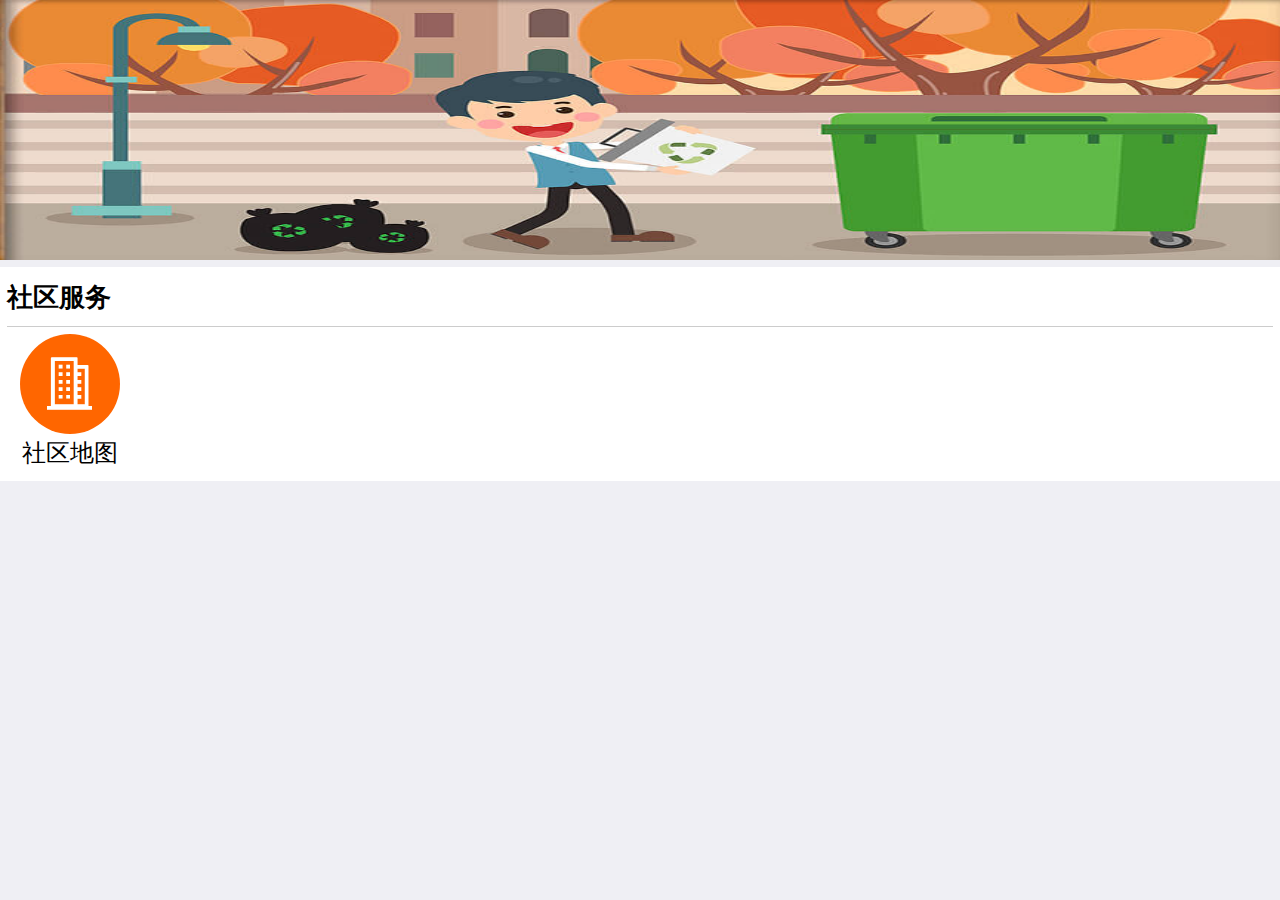
<file: html/ communityMap.html>
<!doctype html>
<html>

	<head>
		<meta charset="utf-8">
		<title>社区服务</title>
		<meta name="viewport" content="width=device-width,initial-scale=1,minimum-scale=1,maximum-scale=1,user-scalable=no" />
		<link rel="stylesheet" type="text/css" href="../css/reset.css"/>
		<link href="../css/mui.min.css" rel="stylesheet" />
		<link rel="stylesheet" type="text/css" href="../css/iconfont.css"/>
		<style type="text/css">
			header {
				height: 2.6rem;
			}
			header img {
				display: block;
				height: 2.6rem;
			}
			.serviceClassification {
				background: #fff;
				margin: 7px 0;
			}
			.serviceClassification>h1 {
				height: 0.6rem;
				line-height: 0.6rem;
				font-size: 0.26rem;
				margin: 0 7px;
				border-bottom: 1px #ccc solid;
			}
			.serviceClassification>ul {
				
			}
			.serviceClassification>ul li {
				display: inline-block;
				width: 1rem;
				margin:0 0.2rem;
			}
			.serviceClassification>ul li h2 {
				height: 1rem;
				line-height: 1rem;
				text-align: center;
				width: 1rem;
				border-radius: 50%;
				background: #f60;
				margin: 7px 0;
			}
			.serviceClassification>ul li h2 .iconfont {
				font-size: 0.6rem;
				color: #fff;
				font-weight: normal;
				
			}
			.serviceClassification>ul li h3 {
				height: 0.4rem;
				font-size: 0.24rem;
				font-weight: normal;
				text-align: center;
				margin: 0;
			}
		</style>
	</head>
		<header>
			<div class="mui-slider">
				<div class="mui-slider-group mui-slider-loop">
					<!--支持循环，需要重复图片节点-->
					<div class="mui-slider-item mui-slider-item-duplicate"><a href="#"><img src="../img/garbageCollection02.jpg" ></a></div>
					<div class="mui-slider-item"><a href="#"><img src="../img/garbageCollection01.jpg" ></a></div>
					<div class="mui-slider-item"><a href="#"><img src="../img/garbageCollection02.jpg" ></a></div>
					<!--支持循环，需要重复图片节点-->
					<div class="mui-slider-item mui-slider-item-duplicate"><a href="#"><img src="../img/garbageCollection01.jpg" ></a></div>
				</div>
			</div>
		</header>
		<section class="serviceClassification">
			<h1>社区服务</h1>
			<ul class="serviceLsit">
				<li id="toMapPage">
					<h2><i class="iconfont icon-qiyeyuanquwuye-xianxing"></i></h2>
					<h3>社区地图</h3>
				</li>
			</ul>
		</section>
	<body>
		<script src="../js/jQuery-2.1.0.js" type="text/javascript" charset="utf-8"></script>
		<script src="../js/rem.js" type="text/javascript" charset="utf-8"></script>
		<script src="../js/mui.min.js"></script>
		<script type="text/javascript">
			mui.init();
			mui(".serviceLsit").on('tap','li',function(){
			  //获取id
// 			  var id = this.getAttribute("id");
// 			  //传值给详情页面，通知加载新数据
// 			  mui.fire(detail,'getDetail',{id:id});
			  //打开新闻详情
			  mui.openWindow({
				id:'serviceLsit',
				url:'communityServicePage/mapPage.html'
			  });
			}) 
		</script>
	</body>

</html>
</file>
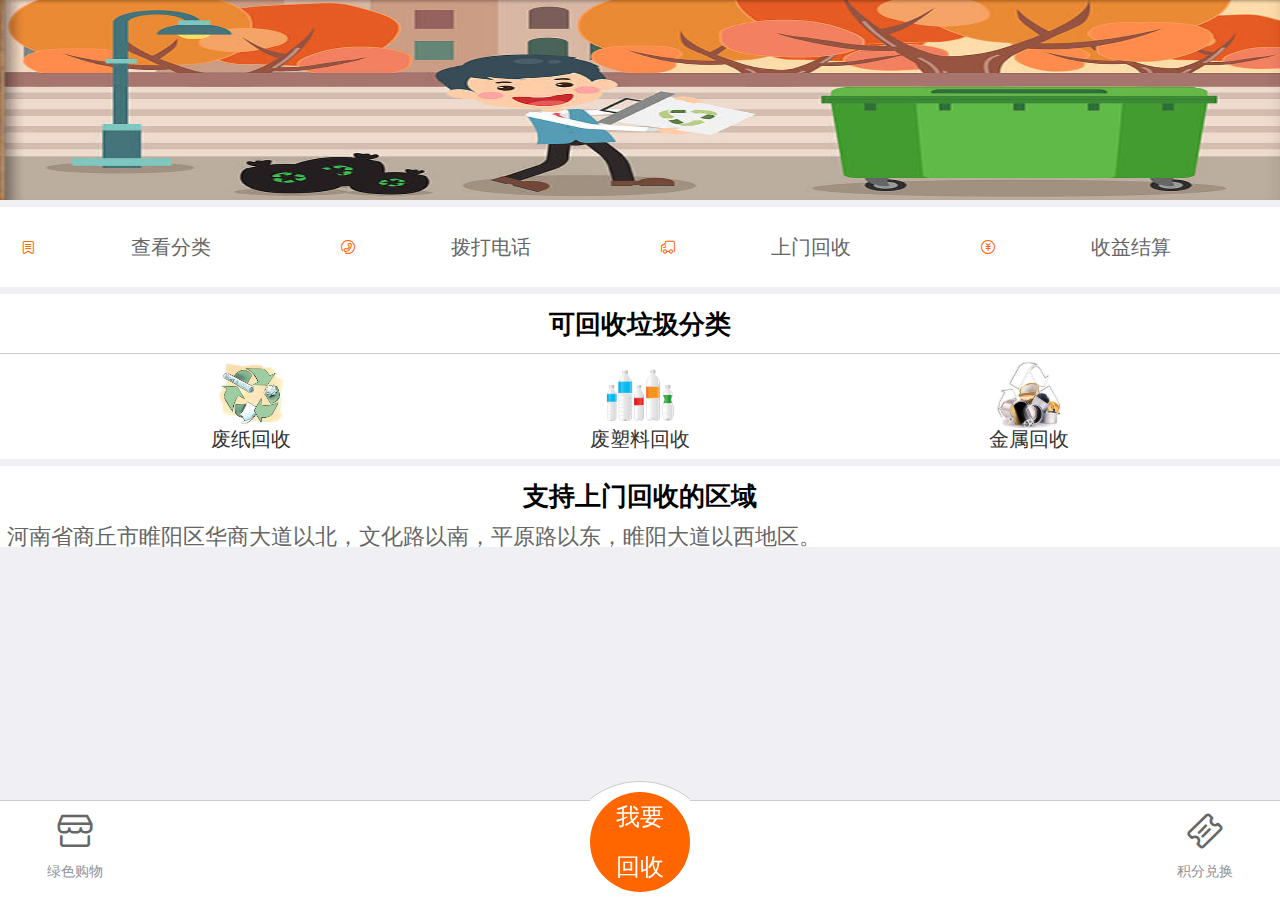
<file: html/phonePage.html>
<!doctype html>
<html>

	<head>
		<meta charset="utf-8">
		<title>废品回收</title>
		<meta name="viewport" content="width=device-width,initial-scale=1,minimum-scale=1,maximum-scale=1,user-scalable=no" />
		<link rel="stylesheet" type="text/css" href="../css/reset.css"/>
		<link href="../css/mui.min.css" rel="stylesheet" />
		<link rel="stylesheet" type="text/css" href="../css/iconfont.css"/>
		<style type="text/css">
			header {
				height: 2rem;
				background: #007AFF;
			}
			header img {
				display: block;
				height: 2rem;
				width: 100%;
			}
			.technologicalProcess {				/* 回收流程 */
				height: 0.8rem;
				margin: 7px 0;
				background: #fff;
				display: flex;
			}
			.technologicalProcess li {
				flex: 1;
				height: 0.8rem;
				line-height: 0.8rem;
				font-size: 0.2rem;
				text-align: center;
				color: #666;
				position: relative;
			}
			.technologicalProcess li .iconfont {
				color: #f60;
				position: absolute;
				left: 0.2rem;
			}
			.classification {			/* 可收回垃圾分类列表 */
				background: #fff;
				margin-bottom: 7px;
			}
			.classification h1 {
				height: 0.6rem;
				line-height: 0.6rem;
				font-size: 0.26rem;
				text-align: center;
				border-bottom: 1px #ccc solid;
			}
			.classification ul {
				text-align: center;
			}
			.classification ul li {
				display: inline-block;
				height: 1rem;
				width: 30%;
			}
			.classification ul li>h2 {
				height: 0.7rem;
				width: 100%;
				text-align: center;
				margin: 0;
			}
			.classification ul li>h2>img {
				display: inline-block;
				width: 0.7rem;
				height: 0.7rem;
			}
			.classification ul li>p {
				margin: 0;
				padding: 0;
				text-align: center;
				font-size: 0.2rem;
				color: #333;
			}
			footer {
				position: fixed;
				bottom: 0;
				left: 0;
				right: 0;
				height: 1rem;
				background: #fff;
				clear: both;
				border-top: 1px #ccc solid;
			}
			footer h2 {
				height: 0.6rem;
				line-height: 0.6rem;
				text-align: center;
				color: #666;
				font-weight: normal;
				margin: 0;
			}
			footer h2 .iconfont {
				font-size: 0.4rem;
			}
			footer p {
				margin: 0;
				height: 0.4rem;
				text-align: center;
			}
			.greenShopping {
				float: left;
				height: 1rem;
				width: 1.5rem;
			}
			.exchange {
				float: right;
				height: 1rem;
				width: 1.5rem;
			}
			.recovery {
				position: absolute;
				width: 1rem;
				height: 1.6rem;
				left: 50%;
				top: -0.2rem;
				margin-left: -0.5rem;
				overflow: hidden;
			}
			.recoveryBtn {
				height: 1.6rem;
				width: 1.6rem;
				border: 1px #ccc solid;
				border-radius: 50%;
				position: absolute;
				left: 50%;
				top: 0;
				margin-left: -0.8rem;
				background: #fff;
				text-align: center;
			}
			.recoveryTxt {
				display: inline-block;
				width: 1rem;
				height: 1rem;
				border-radius: 50%;
				background: #f60;
				color: #fff;
				text-align: center;
				font-size: 0.24rem;
				line-height: 0.5rem;
				margin-top: 0.1rem;
			}
			.recoveryTxt>a {
				color: #fff;
				font-size: 0.24rem;
			}
			.region {
				background: #fff;
				margin-top: 7px;
				padding: 0 7px;
			}
			.region>h2 {
				margin: 0;
				height: 0.6rem;
				line-height: 0.6rem;
				font-size: 0.26rem;
				text-align: center;
			}
			.region>p {
				margin: 0;
				color: #666;
				font-size: 0.22rem;
			}
		</style>
	</head>

	<body>
		<!--banner-->
		<header>
			<div class="mui-slider">
			  <div class="mui-slider-group mui-slider-loop">
				<!--支持循环，需要重复图片节点-->
				<div class="mui-slider-item mui-slider-item-duplicate"><a href="#"><img src="../img/garbageCollection02.jpg" ></a></div>
				<div class="mui-slider-item"><a href="#"><img src="../img/garbageCollection01.jpg" ></a></div>
				<div class="mui-slider-item"><a href="#"><img src="../img/garbageCollection02.jpg" ></a></div>
				<!--支持循环，需要重复图片节点-->
				<div class="mui-slider-item mui-slider-item-duplicate"><a href="#"><img src="../img/garbageCollection01.jpg" ></a></div>
			  </div>
			</div>
		</header>
		<!--垃圾回收流程-->
		<ul class="technologicalProcess">
			<li>
				<i class="iconfont icon-newshot"></i>&nbsp;&nbsp;&nbsp;&nbsp;查看分类
			</li>
			<li>
				<i class="iconfont icon-phone"></i>&nbsp;&nbsp;&nbsp;&nbsp;拨打电话
			</li>
			<li>
				<i class="iconfont icon-deliver"></i>&nbsp;&nbsp;&nbsp;&nbsp;上门回收
			</li>
			<li>
				<i class="iconfont icon-recharge"></i>&nbsp;&nbsp;&nbsp;&nbsp;收益结算
			</li>
		</ul>
		<!-- 可回收垃圾分类 -->
		<section class="classification">
			<h1>可回收垃圾分类</h1>
			<ul>
				<li>
					<h2><img src="../img/class01.jpeg" ></h2>
					<p>废纸回收</p>
				</li>
				<li>
					<h2><img src="../img/class02.png" ></h2>
					<p>废塑料回收</p>
				</li>
				<li>
					<h2><img src="../img/class03.jpg" ></h2>
					<p>金属回收</p>
				</li>
			</ul>
		</section>
		<!-- 回收区域 -->
		<section class="region">
			<h2>支持上门回收的区域</h2>
			<p>河南省商丘市睢阳区华商大道以北，文化路以南，平原路以东，睢阳大道以西地区。</p>
		</section>
		<!-- 底部选项卡 -->
		<footer class="footer">
			<div class="greenShopping">
				<h2><i class="iconfont icon-shop"></i></h2>
				<p>绿色购物</p>
			</div>
			<div class="recovery">
				<div class="recoveryBtn">
					<div class="recoveryTxt">
						<a href="tel:18237022344">我要<br />回收</a>
					</div>				
				</div>
			</div>
			<div class="exchange">
				<h2><i class="iconfont icon-ticket"></i></h2>
				<p>积分兑换</p>
			</div>
		</footer>
		<script src="../js/rem.js" type="text/javascript" charset="utf-8"></script>
		<script src="../js/mui.min.js"></script>
		<script type="text/javascript">
			mui.init();
			//获得slider插件对象
			var gallery = mui('.mui-slider');
			gallery.slider({
			  interval:3000//自动轮播周期，若为0则不自动播放，默认为0；
			});
			mui(".footer").on('tap','.greenShopping',function(){
				mui.toast("工程师加班开发中，敬请期待！");
			}); 
			mui(".footer").on('tap','.exchange',function(){
				mui.toast("工程师加班开发中，敬请期待！");
			});
		</script>
	</body>

</html>
</file>
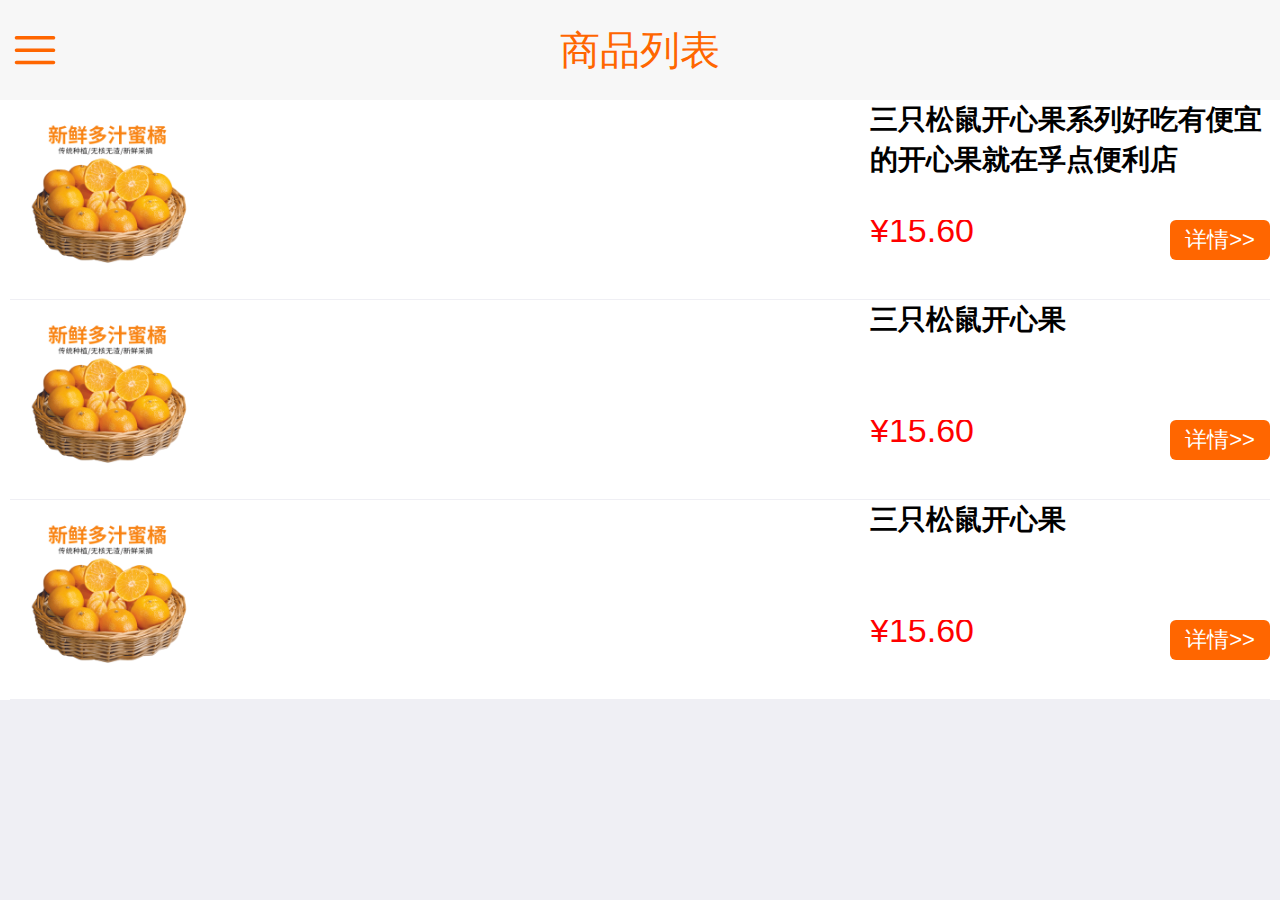
<file: html/shoplist.html>
<!doctype html>
<html>

	<head>
		<meta charset="utf-8">
		<title></title>
		<meta name="viewport" content="width=device-width,initial-scale=1,minimum-scale=1,maximum-scale=1,user-scalable=no" />
		<link rel="stylesheet" type="text/css" href="../css/reset.css"/>
		<link href="../css/mui.min.css" rel="stylesheet" />
		<link rel="stylesheet" type="text/css" href="../css/iconfont.css"/>
		<style type="text/css">
			.iconfont {			/* 标题 */
				font-size: 0.5rem;
				line-height: 1rem;
				color: #f60;
			}
			.mui-bar {
				height: 1rem;
			}
			.mui-title {
				font-size: 0.4rem;
				line-height: 1rem;
			}
			.mui-title {
				color: #f60;
			}
			.mui-bar-nav~.mui-content {
				padding-top: 1rem;
			}
			.leftList {			/* 商品列表分类的样式 */
				padding: 0 0.2rem;
				overflow-y: scroll;
			}
			.leftList li {
				height: 1rem;
				line-height: 1rem;
				text-indent: 2em;
				color: #fff;
				font-size: 0.4rem;
				border-bottom: 1px #666 solid;
			}
			.leftList li .iconfont {
				color: #fff;
				font-size: 0.4rem;
			}
			.shopContent {		/* 分类商品列表 */
				display: none;
			}
			.listUl {				/* 商品列表 */
				padding: 0 0.1rem;
				background: #fff;
			}
			.listUl li {
				height: 2rem;
				border-bottom:1px #efeff4 solid;
				overflow: hidden;
			}
			.listUl li .leftImg {				/* 商品图片 */
				float: left;
				width: 1.8rem;
				height: 1.8rem;
				margin: 0.1rem;
			}
			.listUl li .leftImg>img {
				display: block;
				height: 100%;
				width: 100%;
			}
			.listUl li .shopTitle {					/* 商品标题和价格 */
				float: right;
				width: 4rem;
			}
			.listUl li .shopTitle>h1 {
				margin: 0;
				height: 1.2rem;
				line-height: 0.4rem;
				font-size: 0.28rem;
			}
			.listUl li .shopTitle .price { 
				height: 0.6rem;
				overflow: hidden;
			}
			.listUl li .shopTitle .price>span:nth-of-type(1) {
				float: left;
				height: 0.6rem;
				font-size: 0.34rem;
				color: #f00;
			}
			.listUl li .shopTitle .price>span:nth-of-type(2) {
				float: right;
				height: 0.4rem;
				line-height: 0.4rem;
				font-size: 0.22rem;
				background: #f60;
				width: 1rem;
				color: #fff;
				border-radius: 0.06rem;
				text-align: center;
			}
		</style>
	</head>

	<body>
		<!-- 侧滑导航根容器 -->
		<div class="mui-off-canvas-wrap mui-draggable">
		  <!-- 菜单容器 -->
		  <aside class="mui-off-canvas-left">
			<div class="mui-scroll-wrapper">
			  <div class="mui-scroll">
				<!-- 菜单具体展示内容 -->
				<ul class="leftList">
					<li><i class="iconfont icon-present"></i> 休闲零食</li>
					<li><i class="iconfont icon-present"></i> 功能饮料</li>
					<li><i class="iconfont icon-present"></i> 茶水饮料</li>
					<li><i class="iconfont icon-present"></i> 碳酸饮料</li>
					<li><i class="iconfont icon-present"></i> 果蔬饮料</li>
					<li><i class="iconfont icon-present"></i> 饮用水</li>
					<li><i class="iconfont icon-present"></i> 乳饮料</li>
					<li><i class="iconfont icon-present"></i> 乳酸菌</li>
					<li><i class="iconfont icon-present"></i> 酸奶</li>
					<li><i class="iconfont icon-present"></i> 牛奶</li>
					<li><i class="iconfont icon-present"></i> 红酒</li>
					<li><i class="iconfont icon-present"></i> 白酒</li>
					<li><i class="iconfont icon-present"></i> 啤酒</li>
					<li><i class="iconfont icon-present"></i> 豆干素食</li>
					<li><i class="iconfont icon-present"></i> 海味零食</li>
					<li><i class="iconfont icon-present"></i> 膨化食品</li>
					<li><i class="iconfont icon-present"></i> 青果槟郎</li>
					<li><i class="iconfont icon-present"></i> 坚果类</li>
					<li><i class="iconfont icon-present"></i> 包装肉类</li>
					<li><i class="iconfont icon-present"></i> 饼干糕点</li>
					<li><i class="iconfont icon-present"></i> 冲调食品</li>
				</ul>
			  </div>
			</div>
		  </aside>
		  <!-- 主页面容器 -->
		  <div class="mui-inner-wrap">
			<!-- 主页面标题 -->
			<header class="mui-bar mui-bar-nav">
			  <a id="showBtn" class="iconfont icon-caidan"></a>
			  <h1 class="mui-title">商品列表</h1>
			</header>
			<div class="mui-content mui-scroll-wrapper">
			  <div class="mui-scroll">
				<!-- 主界面具体展示内容 -->
				<div class="shopContent" style="display: block;">
					<ul class="listUl">
						<li>
							<div class="leftImg">
								<img src="../img/example.png" >
							</div>
							<div class="shopTitle">
								<h1>三只松鼠开心果系列好吃有便宜的开心果就在孚点便利店</h1>
								<div class="price">
									<span>&yen;15.60</span>
									<span>详情&gt;&gt;</span>
								</div>
							</div>
						</li>
						<li>
							<div class="leftImg">
								<img src="../img/example.png" >
							</div>
							<div class="shopTitle">
								<h1>三只松鼠开心果</h1>
								<div class="price">
									<span>&yen;15.60</span>
									<span>详情&gt;&gt;</span>
								</div>
							</div>
						</li>
						<li>
							<div class="leftImg">
								<img src="../img/example.png" >
							</div>
							<div class="shopTitle">
								<h1>三只松鼠开心果</h1>
								<div class="price">
									<span>&yen;15.60</span>
									<span>详情&gt;&gt;</span>
								</div>
							</div>
						</li>
					</ul>
				</div>				
			  </div>
			</div>  
		  </div>
		</div>
		
		
		
		<script src="../js/mui.min.js"></script>
		<script src="../js/jQuery-2.1.0.js" type="text/javascript" charset="utf-8"></script>
		<script src="../js/rem.js" type="text/javascript" charset="utf-8"></script>
		<script type="text/javascript">
			mui.init();
			//初始化滚动事件
			mui('.mui-scroll-wrapper').scroll({
				deceleration: 0.0005 ,//flick 减速系数，系数越大，滚动速度越慢，滚动距离越小，默认值0.0006
				bounce: true //是否启用回弹
			});
			/* 点击切换侧滑菜单 */
			mui(".mui-bar").on('tap','a',function(){
				mui('.mui-off-canvas-wrap').offCanvas().toggle();
			})
			/* 列表点击效果 */
			mui(".listUl").on('touchstart','li',function(){
				$(this).css("background","#efeff4");
			})
			mui(".listUl").on('touchend','li',function(){
				$(this).css("background","#fff");
			})
		</script>
	</body>

</html>
</file>
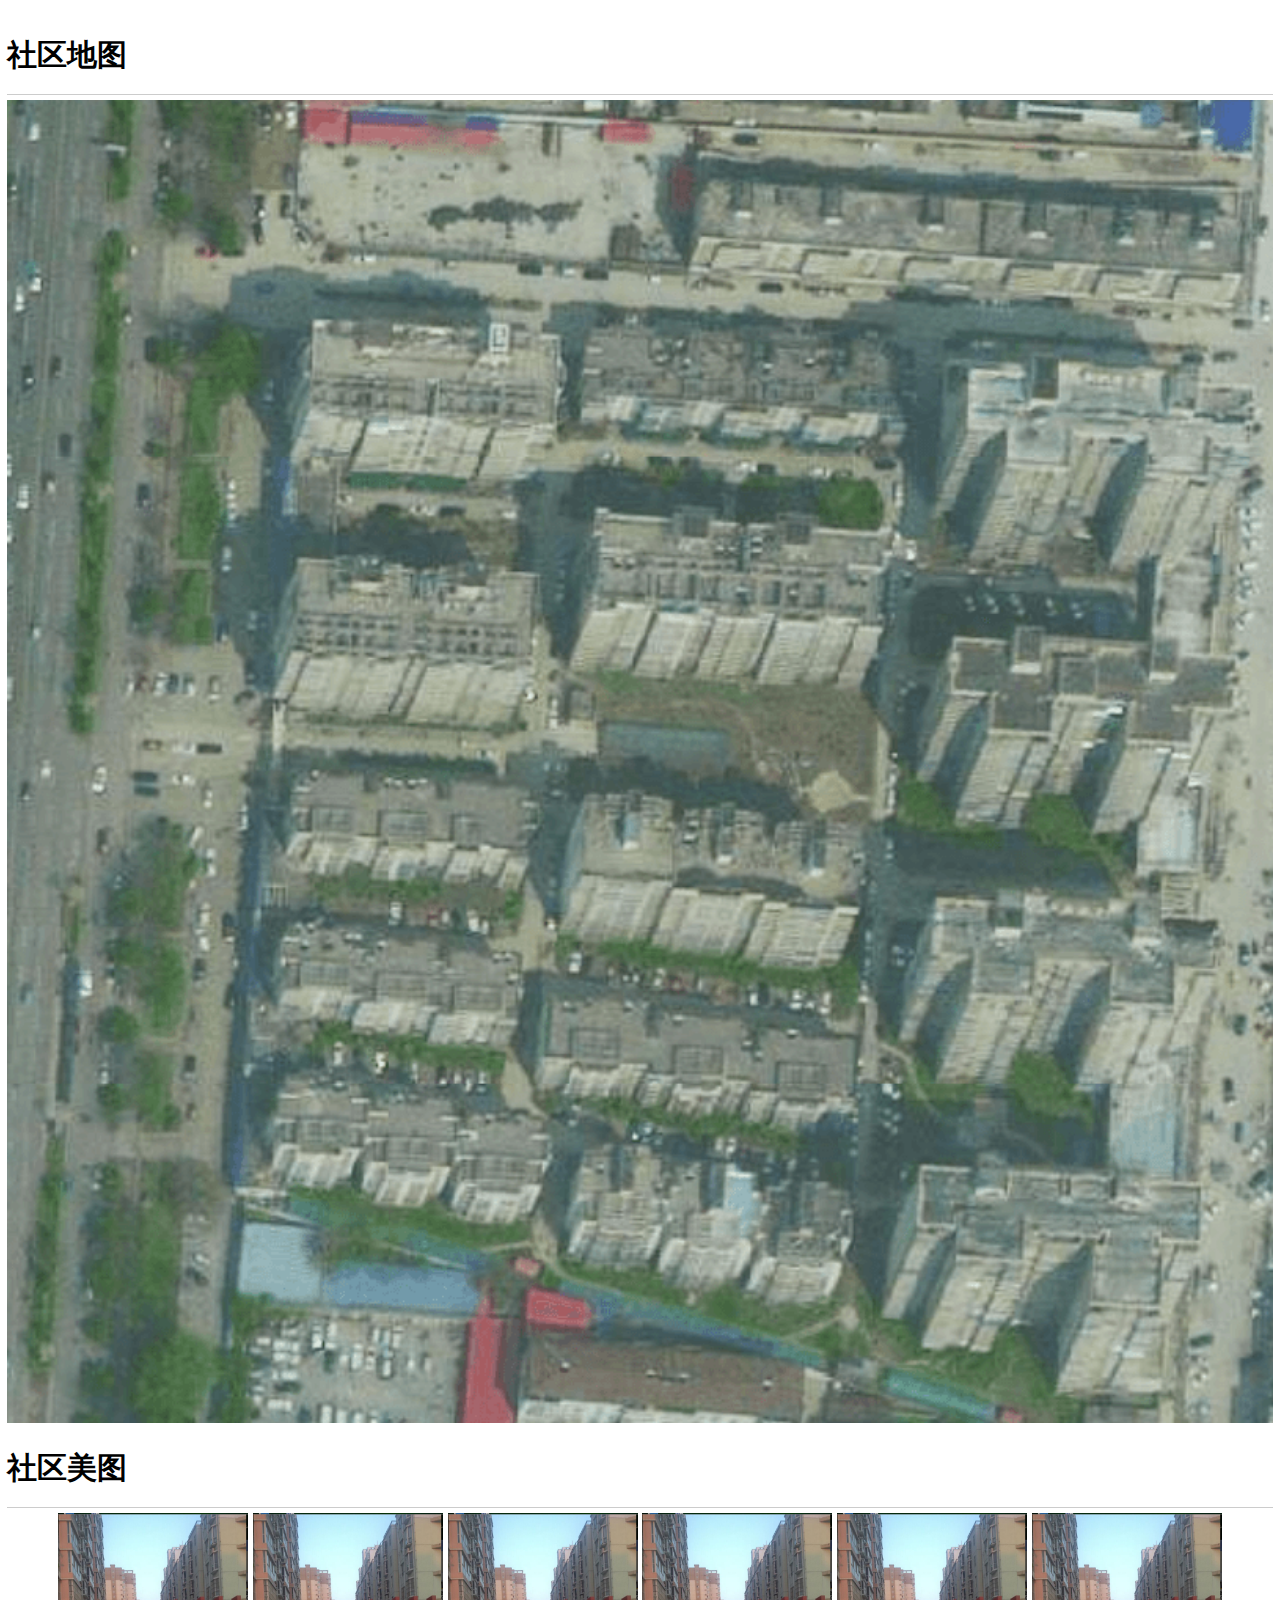
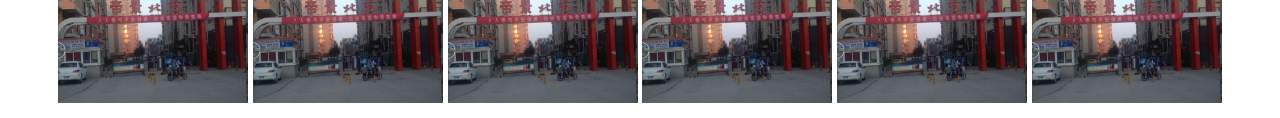
<file: html/communityServicePage/mapDetail.html>
<!DOCTYPE html>
<html>
	<head>
		<meta charset="utf-8" />
		<meta name="viewport" content="width=device-width, initial-scale=1">
		<title>帝景北苑</title>
		<link rel="stylesheet" type="text/css" href="../../css/reset.css"/>
		<link rel="stylesheet" type="text/css" href="../../css/iconfont.css"/>
		<link rel="stylesheet" type="text/css" href="../../css/mui.min.css"/>
		<style type="text/css">
			section {
				background: #fff;
				padding: 10px 7px;
			}
			section h2 {
				height: 0.8rem;
				line-height: 0.8rem;
				font-size: 0.3rem;
				border-bottom: 1px #ccc solid;
			}
			.map {
				width: 100%;
			}
			.map>img {
				display: block;
				width: 100%;
			}
			section ul {
				text-align: center;
			}
			section ul li {
				display: inline-block;
				width: 1.9rem;
				height: 1.9rem;
			}
			section ul li>img {
				height: 100%;
				width: 100%;
			}
		</style>
	</head>
	<body>
		<section id="dijingbeiyuan">
			<h2>社区地图</h2>
			<div class="map">
				<img src="../../img/mapImg/dijingbeiyuan.png" >
			</div>
			<h2>社区美图</h2>
			<ul>
				<li><img src="../../img/mapImg/dijingbeiyuan01.jpg" ></li>
				<li><img src="../../img/mapImg/dijingbeiyuan01.jpg" ></li>
				<li><img src="../../img/mapImg/dijingbeiyuan01.jpg" ></li>
				<li><img src="../../img/mapImg/dijingbeiyuan01.jpg" ></li>
				<li><img src="../../img/mapImg/dijingbeiyuan01.jpg" ></li>
				<li><img src="../../img/mapImg/dijingbeiyuan01.jpg" ></li>
			</ul>
		</section>
		
		
		<script src="../../js/mui.min.js" type="text/javascript" charset="utf-8"></script>
		<script src="../../js/rem.js" type="text/javascript" charset="utf-8"></script>
		<script src="../../js/jQuery-2.1.0.js" type="text/javascript" charset="utf-8"></script>
		<script type="text/javascript">
			mui.init();
			mui.plusReady(function(){				 
				 var self = plus.webview.currentWebview();
				 console.log(self)
				 var name = self.name;
			});
			
		</script>
	</body>
</html>
</file>
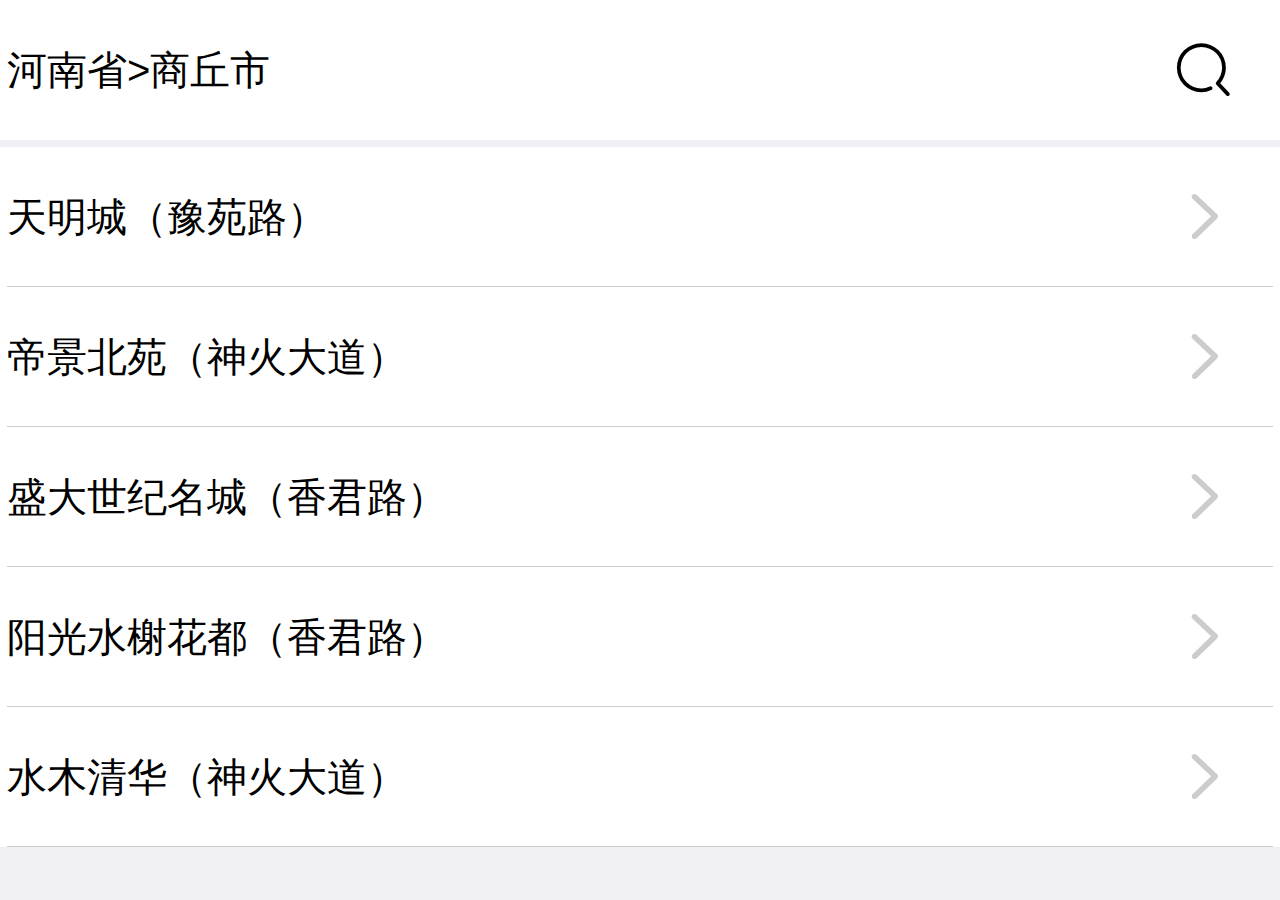
<file: html/communityServicePage/mapPage.html>
<!DOCTYPE html>
<html>
	<head>
		<meta charset="utf-8">
		<title>社区地图</title>
		<link rel="stylesheet" type="text/css" href="../../css/reset.css"/>
		<link rel="stylesheet" type="text/css" href="../../css/mui.min.css"/>
		<link rel="stylesheet" type="text/css" href="../../css/iconfont.css"/>
		<style type="text/css">
			.selectAddress {
				height: 1.4rem;
				overflow: hidden;
				background: #fff;
				padding: 0 7px;
				position: relative;
			}
			.nowAddress {
				float: left;
				height: 1.4rem;
				line-height: 1.4rem;
				width: 4rem;
				font-size: 0.4rem;
				
			}
			.searchBtn {
				float: right;
				height: 1.4rem;
				width: 1rem;
				line-height: 1.4rem;
			}
			.searchBtn .iconfont {
				font-size: 0.6rem;
			}
			.searchInput {
				height: 1.4rem;
				line-height: 1.4rem;
				width: 100%;
				background: #fff;
				position: absolute;
				top: -1.4rem;
				animation: searchHideAni 0.4s;
			}
			.searchInput>input {
				height: 1.4rem;
				width: 7rem;
				margin: 0;
				margin-left: 7px;
				outline: none;
				border: none;
				font-size: 0.4rem;
				float: left;
			}
			.searchInput>span {
				display: inline-block;
				height: 1.4rem;
				line-height: 1.4rem;
				width: 1rem;
				text-align: center;
			}
			.searchInput>span .iconfont {
				font-size: 0.6rem;
			}
			.searchInput>span:first-of-type .iconfont {
				color: #999;
			}
			.searchInput>span:last-of-type {
				float: right;
				margin-right: 7px;
				text-align: left;
			}
			@keyframes searchShowAni{			/* 搜索框展示动画 */
				from {top: -1.4rem;}
				to {top: 0;}
			}
			@keyframes searchHideAni{			/* 搜索框隐藏动画 */
				from {top: 0;}
				to {top: -1.4rem;}
			}
			.showSearch {
				top: 0;
				animation: searchShowAni 0.4s;
			}
			.comList {
				background: #fff;
				padding: 0 7px;
				margin-top: 7px;
			}
			.comList li {
				height: 1.4rem;
				overflow: hidden;
				border-bottom: 1px #ccc solid;
			}
			.comList li>h4 {
				float: left;
				height: 1.4rem;
				line-height: 1.4rem;
				font-size: 0.4rem;
				font-weight: normal;
				width: 8rem;
				margin: 0;
			}
			.comList li>span {
				float: right;
				width: 1rem;
				height: 1.4rem;
				line-height: 1.4rem;
			}
			.comList li>span .iconfont {
				font-size: 0.6rem;
				color: #ccc;
				font-weight: normal;
			}
		</style>
	</head>
	<body>
		
		<section class="selectAddress">
			<div class="nowAddress">
				河南省&gt;商丘市
			</div>
			<div class="searchBtn">
				<i class="iconfont icon-search"></i>
			</div>
			<div class="searchInput">
				<input type="text" name="" id="searchText" value="" placeholder="请输入社区名称" />
				<span class="closeSearch">
					<i class="iconfont icon-close"></i>
				</span>
				<span class="goSearch">
					<i class="iconfont icon-search"></i>
				</span>
			</div>
		</section>
		<!-- 社区列表 -->
		<ul class="comList">
			<li id="tianmingcheng"><h4>天明城（豫苑路）</h4><span><i class="iconfont icon-right"></i></span></li>
			<li id="dijingbeiyuan"><h4>帝景北苑（神火大道）</h4><span><i class="iconfont icon-right"></i></span></li>
			<li id="shengdashijimingcheng"><h4>盛大世纪名城（香君路）</h4><span><i class="iconfont icon-right"></i></span></li>
			<li id="yangguangshuixiehuadu"><h4>阳光水榭花都（香君路）</h4><span><i class="iconfont icon-right"></i></span></li>
			<li id="shuimuqinghua"><h4>水木清华（神火大道）</h4><span><i class="iconfont icon-right"></i></span></li>
		</ul>
		<script src="../../js/rem.js" type="text/javascript" charset="utf-8"></script>
		<script src="../../js/jQuery-2.1.0.js" type="text/javascript" charset="utf-8"></script>
		<script src="../../js/mui.min.js" type="text/javascript" charset="utf-8"></script>
		<script type="text/javascript">
			mui(".searchBtn").on('tap','i',function(){
				$(".searchInput").addClass("showSearch");
				setTimeout(function(){
					$("#searchText").focus();
				},400)
			});
			mui(".searchInput").on('tap','.closeSearch',function(){
				$(".searchInput").removeClass("showSearch");
				$("#searchText").blur();
			});
			mui(".comList").on('tap','li',function(){
			  //获取id
			  var name = this.getAttribute("id");
			
			  //打开新闻详情
			  mui.openWindow({
				id:'mapDetail',
				url:'mapDetail.html',
				extras:{
					comBame:name
				}
			  });
			}) 
		</script>
	</body>
</html>
</file>
<file: css/iconfont.css>
@font-face {font-family: "iconfont";
  src: url('iconfont.eot?t=1543001460961'); /* IE9*/
  src: url('iconfont.eot?t=1543001460961#iefix') format('embedded-opentype'), /* IE6-IE8 */
  url('[data-uri]') format('woff'),
  url('iconfont.ttf?t=1543001460961') format('truetype'), /* chrome, firefox, opera, Safari, Android, iOS 4.2+*/
  url('iconfont.svg?t=1543001460961#iconfont') format('svg'); /* iOS 4.1- */
}

.iconfont {
  font-family:"iconfont" !important;
  font-size:16px;
  font-style:normal;
  -webkit-font-smoothing: antialiased;
  -moz-osx-font-smoothing: grayscale;
}

.icon-appreciate:before { content: "\e644"; }

.icon-check:before { content: "\e645"; }

.icon-close:before { content: "\e646"; }

.icon-edit:before { content: "\e649"; }

.icon-emoji:before { content: "\e64a"; }

.icon-favorfill:before { content: "\e64b"; }

.icon-favor:before { content: "\e64c"; }

.icon-loading:before { content: "\e64f"; }

.icon-locationfill:before { content: "\e650"; }

.icon-location:before { content: "\e651"; }

.icon-phone:before { content: "\e652"; }

.icon-roundcheckfill:before { content: "\e656"; }

.icon-roundcheck:before { content: "\e657"; }

.icon-roundclosefill:before { content: "\e658"; }

.icon-roundclose:before { content: "\e659"; }

.icon-roundrightfill:before { content: "\e65a"; }

.icon-roundright:before { content: "\e65b"; }

.icon-search:before { content: "\e65c"; }

.icon-taxi:before { content: "\e65d"; }

.icon-timefill:before { content: "\e65e"; }

.icon-time:before { content: "\e65f"; }

.icon-unfold:before { content: "\e661"; }

.icon-warnfill:before { content: "\e662"; }

.icon-warn:before { content: "\e663"; }

.icon-camerafill:before { content: "\e664"; }

.icon-camera:before { content: "\e665"; }

.icon-commentfill:before { content: "\e666"; }

.icon-comment:before { content: "\e667"; }

.icon-likefill:before { content: "\e668"; }

.icon-like:before { content: "\e669"; }

.icon-notificationfill:before { content: "\e66a"; }

.icon-notification:before { content: "\e66b"; }

.icon-order:before { content: "\e66c"; }

.icon-samefill:before { content: "\e66d"; }

.icon-same:before { content: "\e66e"; }

.icon-deliver:before { content: "\e671"; }

.icon-evaluate:before { content: "\e672"; }

.icon-pay:before { content: "\e673"; }

.icon-send:before { content: "\e675"; }

.icon-shop:before { content: "\e676"; }

.icon-ticket:before { content: "\e677"; }

.icon-wang:before { content: "\e678"; }

.icon-back:before { content: "\e679"; }

.icon-cascades:before { content: "\e67c"; }

.icon-discover:before { content: "\e67e"; }

.icon-list:before { content: "\e682"; }

.icon-more:before { content: "\e684"; }

.icon-scan:before { content: "\e689"; }

.icon-settings:before { content: "\e68a"; }

.icon-questionfill:before { content: "\e690"; }

.icon-question:before { content: "\e691"; }

.icon-shopfill:before { content: "\e697"; }

.icon-form:before { content: "\e699"; }

.icon-wangfill:before { content: "\e69a"; }

.icon-pic:before { content: "\e69b"; }

.icon-filter:before { content: "\e69c"; }

.icon-footprint:before { content: "\e69d"; }

.icon-top:before { content: "\e69e"; }

.icon-pulldown:before { content: "\e69f"; }

.icon-pullup:before { content: "\e6a0"; }

.icon-right:before { content: "\e6a3"; }

.icon-refresh:before { content: "\e6a4"; }

.icon-moreandroid:before { content: "\e6a5"; }

.icon-deletefill:before { content: "\e6a6"; }

.icon-refund:before { content: "\e6ac"; }

.icon-cart:before { content: "\e6af"; }

.icon-qrcode:before { content: "\e6b0"; }

.icon-remind:before { content: "\e6b2"; }

.icon-delete:before { content: "\e6b4"; }

.icon-profile:before { content: "\e6b7"; }

.icon-home:before { content: "\e6b8"; }

.icon-cartfill:before { content: "\e6b9"; }

.icon-discoverfill:before { content: "\e6ba"; }

.icon-homefill:before { content: "\e6bb"; }

.icon-message:before { content: "\e6bc"; }

.icon-addressbook:before { content: "\e6bd"; }

.icon-link:before { content: "\e6bf"; }

.icon-lock:before { content: "\e6c0"; }

.icon-unlock:before { content: "\e6c2"; }

.icon-vip:before { content: "\e6c3"; }

.icon-weibo:before { content: "\e6c4"; }

.icon-friendaddfill:before { content: "\e6c9"; }

.icon-present:before { content: "\e6d3"; }

.icon-squarecheckfill:before { content: "\e6d4"; }

.icon-square:before { content: "\e6d5"; }

.icon-squarecheck:before { content: "\e6d6"; }

.icon-round:before { content: "\e6d7"; }

.icon-roundaddfill:before { content: "\e6d8"; }

.icon-roundadd:before { content: "\e6d9"; }

.icon-add:before { content: "\e6da"; }

.icon-notificationforbidfill:before { content: "\e6db"; }

.icon-fold:before { content: "\e6de"; }

.icon-redpacket:before { content: "\e6e0"; }

.icon-selectionfill:before { content: "\e6e1"; }

.icon-similar:before { content: "\e6e2"; }

.icon-infofill:before { content: "\e6e4"; }

.icon-info:before { content: "\e6e5"; }

.icon-rechargefill:before { content: "\e6ec"; }

.icon-recharge:before { content: "\e6ed"; }

.icon-vipcard:before { content: "\e6ee"; }

.icon-wifi:before { content: "\e6f2"; }

.icon-share:before { content: "\e6f3"; }

.icon-service:before { content: "\e6ff"; }

.icon-sort:before { content: "\e700"; }

.icon-dianpu:before { content: "\e600"; }

.icon-female:before { content: "\e71a"; }

.icon-male:before { content: "\e71c"; }

.icon-markfill:before { content: "\e730"; }

.icon-mark:before { content: "\e731"; }

.icon-peoplefill:before { content: "\e735"; }

.icon-people:before { content: "\e736"; }

.icon-servicefill:before { content: "\e737"; }

.icon-attentionfill:before { content: "\e73c"; }

.icon-attention:before { content: "\e73d"; }

.icon-read:before { content: "\e742"; }

.icon-calendar:before { content: "\e74a"; }

.icon-post:before { content: "\e759"; }

.icon-radiobox:before { content: "\e75b"; }

.icon-rounddown:before { content: "\e75c"; }

.icon-upload:before { content: "\e75d"; }

.icon-add1:before { content: "\e767"; }

.icon-move:before { content: "\e768"; }

.icon-safe:before { content: "\e769"; }

.icon-roundleftfill:before { content: "\e799"; }

.icon-triangledownfill:before { content: "\e79b"; }

.icon-triangleupfill:before { content: "\e79c"; }

.icon-roundleftfill-copy:before { content: "\e79e"; }

.icon-danxuanfill:before { content: "\e71e"; }

.icon-danxuan:before { content: "\e71f"; }

.icon-fangxingweixuanzhong:before { content: "\e720"; }

.icon-fangxingxuanzhongfill:before { content: "\e721"; }

.icon-fangxingxuanzhong:before { content: "\e722"; }

.icon-guanbi1:before { content: "\e723"; }

.icon-guanbi2fill:before { content: "\e724"; }

.icon-guanbi2:before { content: "\e725"; }

.icon-jiahao:before { content: "\e726"; }

.icon-jiahao1:before { content: "\e727"; }

.icon-jiahao2fill:before { content: "\e728"; }

.icon-jianhao:before { content: "\e729"; }

.icon-xuanze:before { content: "\e72e"; }

.icon-yuanxingweixuanzhong:before { content: "\e72f"; }

.icon-caidan:before { content: "\e790"; }

.icon-pulldown1:before { content: "\e79f"; }

.icon-recordfill:before { content: "\e7a4"; }

.icon-recordlight:before { content: "\e7a5"; }

.icon-record:before { content: "\e7a6"; }

.icon-mail:before { content: "\e7bd"; }

.icon-newshotfill:before { content: "\e7c4"; }

.icon-newshot:before { content: "\e7c5"; }

.icon-videofill:before { content: "\e7c7"; }

.icon-video:before { content: "\e7c8"; }

.icon-home_light:before { content: "\e7d4"; }

.icon-cart_light:before { content: "\e7d6"; }

.icon-home_fill_light:before { content: "\e7d8"; }

.icon-cart_fill_light:before { content: "\e7d9"; }

.icon-community_fill_light:before { content: "\e7da"; }

.icon-my_fill_light:before { content: "\e7db"; }

.icon-skin_light:before { content: "\e7dc"; }

.icon-scan_light:before { content: "\e7dd"; }

.icon-people_list_light:before { content: "\e7de"; }

.icon-close_light:before { content: "\e7df"; }

.icon-add_light:before { content: "\e7e0"; }

.icon-back_light:before { content: "\e7e1"; }

.icon-share_light:before { content: "\e7e2"; }

.icon-favor_light:before { content: "\e7e3"; }

.icon-more_android_light:before { content: "\e7e4"; }

.icon-more_light:before { content: "\e7e5"; }

.icon-form_light:before { content: "\e7e8"; }

.icon-delete_light:before { content: "\e7ed"; }

.icon-back_android:before { content: "\e7ee"; }

.icon-back_android_light:before { content: "\e7ef"; }

.icon-yunshuzhongwuliu-xianxing:before { content: "\e882"; }

.icon-yunshuzhongwuliu:before { content: "\e883"; }

.icon-baoguofahuo:before { content: "\e884"; }

.icon-baoguofahuo-xianxing:before { content: "\e885"; }

.icon-chaibaoguoqujian:before { content: "\e886"; }

.icon-chaibaoguoqujian-xianxing:before { content: "\e887"; }

.icon-caigou:before { content: "\e888"; }

.icon-qiyeyuanquwuye:before { content: "\e894"; }

.icon-qiyeyuanquwuye-xianxing:before { content: "\e895"; }

.icon--kefu:before { content: "\e8ab"; }

.icon-shezhi-xianxing:before { content: "\e8b7"; }

.icon-shezhi:before { content: "\e8b8"; }

.icon-yonghu-xianxing:before { content: "\e8c8"; }

.icon-yonghu:before { content: "\e8c9"; }

.icon-rili:before { content: "\e8cf"; }

.icon-paizhao:before { content: "\e8d1"; }

.icon-paizhao-xianxing:before { content: "\e8d2"; }

.icon-tupian-xianxing:before { content: "\e8d3"; }

.icon-tupian:before { content: "\e8d4"; }

.icon-saomiao:before { content: "\e8d5"; }

.icon-Phoneshouji:before { content: "\e8dc"; }

.icon-jia-xianxingyuankuang:before { content: "\e8df"; }

.icon-jia-yuankuang:before { content: "\e8e0"; }

.icon-jian-fangkuang:before { content: "\e8e1"; }

.icon-jia:before { content: "\e8e2"; }

.icon-jian-yuankuang:before { content: "\e8e3"; }

.icon-jian:before { content: "\e8e4"; }

.icon-zhengquewancheng-yuankuang:before { content: "\e8e5"; }

.icon-zhengquewancheng:before { content: "\e8e6"; }

.icon-jian-xianxingyuankuang:before { content: "\e8e7"; }

.icon-cuowuguanbiquxiao-xianxingfangkuang:before { content: "\e8e8"; }

.icon-cuowuguanbiquxiao-yuankuang:before { content: "\e8e9"; }

.icon-cuowuguanbiquxiao-xianxingyuankuang:before { content: "\e8ea"; }

.icon-cuowuguanbiquxiao:before { content: "\e8eb"; }

.icon-cuowuguanbiquxiao-fangkuang:before { content: "\e8ec"; }

.icon-xinxi-xianxingyuankuang:before { content: "\e8ed"; }

.icon-wenhao-yuankuang:before { content: "\e8ee"; }

.icon-weizhi-xianxing:before { content: "\e8fe"; }

.icon-weizhi:before { content: "\e8ff"; }

.icon-dingwei:before { content: "\e900"; }

.icon-kuaidiyuan:before { content: "\e90f"; }

.icon-kuaidiyuan-xianxing:before { content: "\e910"; }

.icon-hongbao-xianxing:before { content: "\e937"; }

.icon-hongbao:before { content: "\e938"; }

.icon-round_crown_fill:before { content: "\e80a"; }

.icon-round_link_fill:before { content: "\e80b"; }

.icon-round_light_fill:before { content: "\e80c"; }

.icon-round_favor_fill:before { content: "\e80d"; }

.icon-round_menu_fill:before { content: "\e80e"; }

.icon-round_location_fill:before { content: "\e80f"; }

.icon-round_pay_fill:before { content: "\e810"; }

.icon-round_like_fill:before { content: "\e811"; }

.icon-round_rank_fill:before { content: "\e812"; }

.icon-round_redpacket_fill:before { content: "\e813"; }

.icon-round_skin_fill:before { content: "\e814"; }

.icon-round_record_fill:before { content: "\e815"; }

.icon-round_ticket_fill:before { content: "\e816"; }

.icon-round_redpacket:before { content: "\e817"; }

.icon-round_text_fill:before { content: "\e818"; }

.icon-round_ticket:before { content: "\e819"; }

.icon-round_transfer_fill:before { content: "\e81a"; }

.icon-round_shop_fill:before { content: "\e81b"; }

.icon-ticket_money_fill:before { content: "\e81c"; }

.icon-weishengzhi:before { content: "\e601"; }

.icon-nangua:before { content: "\e603"; }

.icon-xiangjiao:before { content: "\e605"; }

.icon-tangguo:before { content: "\e607"; }

.icon-yifu:before { content: "\e608"; }

.icon-qianbi:before { content: "\e609"; }

.icon-chuju:before { content: "\e60b"; }

.icon-xifamuyu:before { content: "\e60c"; }

.icon-lingshi:before { content: "\e60d"; }

.icon-jiushui:before { content: "\e610"; }

.icon-liangyou:before { content: "\e612"; }

.icon-chufangyongpin:before { content: "\e60f"; }

.icon-baodai:before { content: "\e611"; }

.icon-gouwudai:before { content: "\e613"; }

.icon-fuzhuang:before { content: "\e614"; }

.icon-huazhuangpin:before { content: "\e615"; }

.icon-gouwulan:before { content: "\e616"; }

.icon-lipin:before { content: "\e617"; }

.icon-lengyin:before { content: "\e618"; }

.icon-riyongpin:before { content: "\e619"; }

.icon-shouyin:before { content: "\e61a"; }

.icon-shuguo:before { content: "\e61b"; }

.icon-tiyuyongpin:before { content: "\e61c"; }

.icon-yinpin:before { content: "\e61d"; }

.icon-tushu:before { content: "\e61e"; }

.icon-xiangbao:before { content: "\e61f"; }

.icon-xiaopiao:before { content: "\e620"; }

.icon-xuexiyongpin:before { content: "\e621"; }

.icon-dianqi:before { content: "\e622"; }

.icon-mendian:before { content: "\e623"; }

.icon-xiangyan:before { content: "\e624"; }

.icon-lanqiu:before { content: "\e625"; }

.icon-dangao:before { content: "\e626"; }

.icon-jita:before { content: "\e627"; }

.icon-zihangche:before { content: "\e628"; }

.icon-shushi:before { content: "\e629"; }

.icon-nailao:before { content: "\e62a"; }

.icon-yaju:before { content: "\e62b"; }

.icon-lengyin1:before { content: "\e62c"; }

.icon-jiushui1:before { content: "\e62d"; }

.icon-bangongyongpin:before { content: "\e62e"; }

.icon-wuzeiyu:before { content: "\e6a7"; }

.icon-bingqilin:before { content: "\e6a8"; }

.icon-kele:before { content: "\e6a9"; }

.icon-pijiu:before { content: "\e6aa"; }

.icon-sanwenyu:before { content: "\e6ab"; }

.icon-bingqilinqiu:before { content: "\e6ad"; }

.icon-jianyu:before { content: "\e6ae"; }

.icon-yuanbaicai:before { content: "\e6b1"; }

.icon-zaogao:before { content: "\e6b3"; }

.icon-li:before { content: "\e6b5"; }

.icon-yingtao:before { content: "\e6b6"; }

.icon-juzi:before { content: "\e6be"; }

.icon-peigen:before { content: "\e6c1"; }

.icon-chengzi:before { content: "\e6c5"; }

.icon-shuiguo:before { content: "\e6c6"; }

.icon-yangcong:before { content: "\e6c7"; }

.icon-pisa:before { content: "\e6c8"; }

.icon-hanbao:before { content: "\e6ca"; }

.icon-niuyouguo:before { content: "\e6cb"; }

.icon-niunai:before { content: "\e6cc"; }

.icon-baomihua:before { content: "\e6cd"; }

.icon-mihoutao:before { content: "\e6ce"; }

.icon-tianpin:before { content: "\e6cf"; }

.icon-tiandian:before { content: "\e6d0"; }

.icon-baicai:before { content: "\e6d1"; }

.icon-hongxia:before { content: "\e6d2"; }

.icon-pingguo:before { content: "\e6dc"; }

.icon-tiantianquan:before { content: "\e6dd"; }

.icon-putao:before { content: "\e6df"; }

.icon-tiantong:before { content: "\e6e3"; }

.icon-shutiao:before { content: "\e6e6"; }

.icon-caomei:before { content: "\e6e7"; }

.icon-boluo:before { content: "\e6e8"; }

.icon-danta:before { content: "\e6e9"; }

.icon-jiu:before { content: "\e6ea"; }

.icon-xihongshi:before { content: "\e6eb"; }

.icon-suannai:before { content: "\e6ef"; }

.icon-qingjiao:before { content: "\e6f0"; }

.icon-xilanhua:before { content: "\e6f1"; }

.icon-xiangjiao1:before { content: "\e6f4"; }

.icon-mianbao:before { content: "\e6f5"; }

.icon-youyu:before { content: "\e6f6"; }

.icon-maqialong:before { content: "\e6f7"; }

.icon-longxia:before { content: "\e6f8"; }

.icon-binggan:before { content: "\e6f9"; }

.icon-arrow_left_fill:before { content: "\e81d"; }

.icon-arrow_up_fill:before { content: "\e81e"; }
</file>
